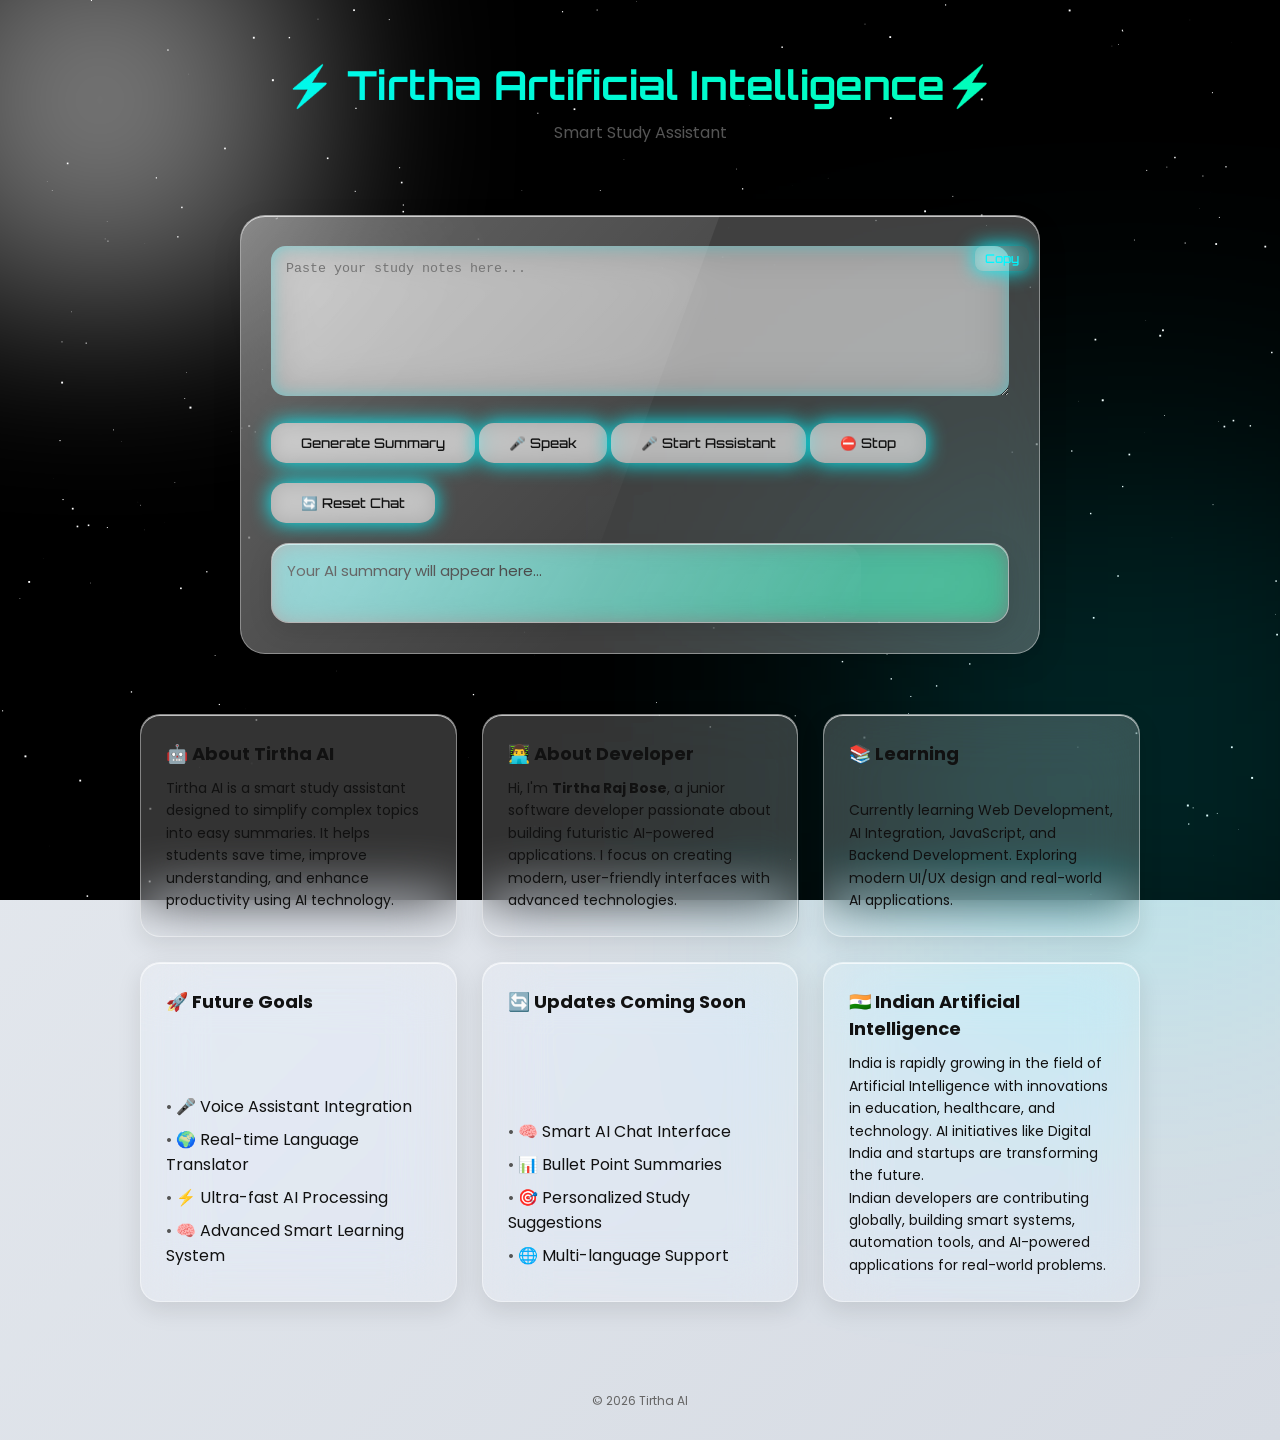
<file: index.html>
<!DOCTYPE html>
<html lang="en">
<head>
  <link rel="stylesheet" href="style.css">
<meta charset="UTF-8" />
<meta name="viewport" content="width=device-width, initial-scale=1.0" />
<title>Tirtha Artificial Intelligence</title>

<link href="https://fonts.googleapis.com/css2?family=Orbitron:wght@400;600;800&family=Poppins:wght@300;400;500&display=swap" rel="stylesheet">

<style>
  /* RESET */
* {
  margin:0;
  padding:0;
  box-sizing:border-box;
}

/* BODY */
body {
  font-family:'Poppins',sans-serif;
  background: radial-gradient(circle at 20% 20%, #0f2027, #050505);
  color:#fff;
  overflow-x:hidden;
}

/* 🔥 glowing background */
body::before, body::after {
  content:"";
  position:absolute;
  width:500px;
  height:500px;
  background:#00f7ff33;
  filter:blur(150px);
  z-index:-1;
}
body::before { top:-100px; left:-100px; }
body::after { bottom:-100px; right:-100px; }

/* HEADER */
header {
  text-align:center;
  padding:60px 20px;
}

/* 🔥 neon animated title */
h1 {
  font-family:'Orbitron';
  font-size:45px;
  background:linear-gradient(90deg,#00f7ff,#00ffa6,#00f7ff);
  background-size:200%;
  -webkit-background-clip:text;
  -webkit-text-fill-color:transparent;
  animation: glowMove 3s linear infinite;
}

@keyframes glowMove {
  0% {background-position:0%}
  100% {background-position:200%}
}

.subtitle {
  color:#aaa;
}

/* 🧊 GLASS CARD */
.main-card {
  width:90%;
  max-width:800px;
  margin:40px auto;
  padding:30px;
  border-radius:25px;
  background:rgba(255,255,255,0.05);
  backdrop-filter:blur(20px);
  box-shadow:0 0 40px #00f7ff44;
  transform-style:preserve-3d;
  transition:0.3s;
}

.main-card:hover {
  box-shadow:0 0 60px #00ffa6;
}

/* TEXTAREA */
textarea {
  width:100%;
  height:150px;
  padding:15px;
  border-radius:12px;
  border:none;
  background:#000;
  color:#00f7ff;
  box-shadow:inset 0 0 15px #00f7ff55;
}

/* BUTTON */
button {
  margin-top:20px;
  padding:12px 30px;
  border-radius:12px;
  border:none;
  font-family:'Orbitron';
  background:linear-gradient(90deg,#00f7ff,#00ffa6);
  cursor:pointer;
  box-shadow:0 0 20px #00f7ff;
  transition:0.3s;
}

button:hover {
  transform:scale(1.1);
  box-shadow:0 0 40px #00ffa6;
}

/* 🤍 iOS LIQUID GLASS AI OUTPUT */
.output {
  position: relative;
  margin-top: 20px;
  padding: 20px;
  border-radius: 20px;

  /* ✨ glass base */
  background: rgba(255, 255, 255, 0.15);
  backdrop-filter: blur(30px) saturate(180%);
  -webkit-backdrop-filter: blur(30px) saturate(180%);

  /* 💎 subtle border */
  border: 1px solid rgba(255, 255, 255, 0.3);

  /* 🌫 soft shadow */
  box-shadow:
    0 8px 30px rgba(0,0,0,0.15),
    inset 0 1px 1px rgba(255,255,255,0.4);

  min-height: 100px;
  max-height: 260px;
  overflow-y: auto;

  color: #111;
  font-size: 15px;
  line-height: 1.6;

  transition: all 0.4s ease;
}

/* ✨ glass highlight layer */
.output::before {
  content: "";
  position: absolute;
  inset: 0;
  border-radius: 20px;

  background: linear-gradient(
    120deg,
    rgba(255,255,255,0.6),
    rgba(255,255,255,0.1),
    rgba(255,255,255,0.4)
  );

  opacity: 0.4;
  pointer-events: none;
}

/* 💧 subtle shine movement */
.output::after {
  content: "";
  position: absolute;
  top: 0;
  left: -120%;
  width: 200%;
  height: 100%;
  border-radius: 20px;

  background: linear-gradient(
    120deg,
    transparent,
    rgba(255,255,255,0.5),
    transparent
  );

  animation: glassShine 6s infinite;
}

@keyframes glassShine {
  0% { left: -120%; }
  100% { left: 120%; }
}

/* 📜 smooth scrollbar */
.output::-webkit-scrollbar {
  width: 6px;
}

.output::-webkit-scrollbar-thumb {
  background: rgba(0,0,0,0.2);
  border-radius: 10px;
}

/* 🤍 COPY BUTTON (iOS style) */
.copy-btn {
  position: absolute;
  top: 10px;
  right: 10px;
  padding: 6px 12px;

  font-size: 12px;
  border-radius: 10px;
  border: none;

  background: rgba(255,255,255,0.4);
  backdrop-filter: blur(10px);

  color: #111;
  cursor: pointer;

  transition: 0.3s;
}

.copy-btn:hover {
  background: rgba(255,255,255,0.7);
}

/* ✨ glowing animated border */
.output::before {
  content:"";
  position:absolute;
  inset:-2px;
  border-radius:20px;
  background: linear-gradient(120deg,#00f7ff,#00ffa6,#00f7ff);
  background-size:200%;
  z-index:-1;
  animation: borderGlow 4s linear infinite;
  filter: blur(10px);
}

@keyframes borderGlow {
  0% {background-position:0%}
  100% {background-position:200%}
}

/* 🧠 smooth fade */
@keyframes fadeIn {
  from {opacity:0; transform:translateY(10px);}
  to {opacity:1; transform:translateY(0);}
}

/* 📋 COPY BUTTON */
.copy-btn {
  position:absolute;
  top:10px;
  right:10px;
  padding:5px 10px;
  font-size:12px;
  border:none;
  border-radius:8px;
  background:rgba(0,255,255,0.2);
  color:#00f7ff;
  cursor:pointer;
  transition:0.3s;
}

.copy-btn:hover {
  background:#00f7ff;
  color:#000;
}

/* 🧠 scrollbar styling */
.output::-webkit-scrollbar {
  width:6px;
}

.output::-webkit-scrollbar-thumb {
  background:#00f7ff;
  border-radius:10px;
}

/* ✨ typing cursor */
.typing::after {
  content:"|";
  animation:blink 1s infinite;
}

@keyframes blink {
  50% {opacity:0;}
}

/* FOOTER */
footer {
  text-align:center;
  padding:30px;
  color:#666;
  font-size:12px;
}
/* 💎 LIQUID GLASS CARD */
.main-card {
  position: relative;
  overflow: hidden;
  background: rgba(255,255,255,0.06);
  backdrop-filter: blur(25px) saturate(180%);
  border: 1px solid rgba(255,255,255,0.15);
  box-shadow:
    0 10px 40px rgba(0,255,255,0.2),
    inset 0 0 20px rgba(255,255,255,0.1);
  animation: floatCard 6s ease-in-out infinite;
}

/* 🌊 floating motion */
@keyframes floatCard {
  0%,100% { transform: translateY(0px); }
  50% { transform: translateY(-15px); }
}

/* ✨ glass shine sweep */
.main-card::before {
  content:"";
  position:absolute;
  width:150%;
  height:100%;
  background: linear-gradient(
    120deg,
    transparent,
    rgba(255,255,255,0.2),
    transparent
  );
  top:0;
  left:-100%;
  transform: skewX(-20deg);
  animation: shineMove 5s infinite;
}

@keyframes shineMove {
  0% { left:-100%; }
  100% { left:150%; }
}

/* 🖱 CUSTOM CURSOR */
.cursor {
  position: fixed;
  width: 20px;
  height: 20px;
  border-radius: 50%;
  background: rgba(0,255,255,0.6);
  pointer-events: none;
  mix-blend-mode: screen;
  box-shadow: 0 0 20px #00f7ff, 0 0 40px #00ffa6;
  transform: translate(-50%, -50%);
  z-index: 9999;
}

/* 🌊 ripple effect */
.ripple {
  position: fixed;
  border-radius: 50%;
  background: rgba(0,255,255,0.2);
  transform: scale(0);
  animation: rippleAnim 0.6s linear;
  pointer-events: none;
}

@keyframes rippleAnim {
  to {
    transform: scale(6);
    opacity: 0;
  }
}
/* 💧 WATER RIPPLE */
.ripple {
  position: fixed;
  border-radius: 50%;
  background: radial-gradient(circle, rgba(0,255,255,0.4) 0%, rgba(0,255,255,0.1) 40%, transparent 70%);
  transform: scale(0);
  pointer-events: none;
  animation: waterRipple 0.8s ease-out;
  z-index: 9999;
}

@keyframes waterRipple {
  0% {
    transform: scale(0);
    opacity: 0.8;
  }
  70% {
    transform: scale(4);
    opacity: 0.3;
  }
  100% {
    transform: scale(6);
    opacity: 0;
  }
}
/* 🌐 SECTION LAYOUT */
.glass-section {
  width:90%;
  max-width:1000px;
  margin:60px auto;
  display:grid;
  grid-template-columns:repeat(auto-fit,minmax(250px,1fr));
  gap:25px;
}

/* 🧊 GLASS CARDS */
.glass-card {
  padding:25px;
  border-radius:20px;

  background: rgba(255,255,255,0.2);
  backdrop-filter: blur(30px) saturate(180%);
  -webkit-backdrop-filter: blur(30px) saturate(180%);

  border:1px solid rgba(255,255,255,0.4);

  box-shadow:
    0 8px 25px rgba(0,0,0,0.1),
    inset 0 1px 0 rgba(255,255,255,0.7);

  transition:0.3s;
}

/* ✨ hover effect */
.glass-card:hover {
  transform: translateY(-8px) scale(1.02);
}

/* HEADINGS */
.glass-card h2 {
  margin-bottom:10px;
  font-size:18px;
}

/* TEXT */
.glass-card p {
  font-size:14px;
  line-height:1.6;
}

/* LIST */
.glass-card ul {
  padding-left:15px;
}

.glass-card li {
  margin-bottom:8px;
}
.glass-card ul {
  list-style: none;
  padding-left: 0;
}

.glass-card li::before {
  content: "• ";
  color: #555;
}
.glass-section {
  justify-content: center;
}
 
/* hidden initially */
.glass-card {
  opacity: 0;
  transform: translateY(40px);
  transition: all 0.8s ease;
}

/* when visible */
.glass-card.show {
  opacity: 1;
  transform: translateY(0);
}
.glass-section {
  width: 90%;
  max-width: 1000px;
  margin: 60px auto;

  display: grid;
  grid-template-columns: repeat(3, 1fr);
  gap: 25px;
}

/* 🔥 equal height fix */
.glass-card {
  display: flex;
  flex-direction: column;
  justify-content: space-between;
  min-height: 180px;
}

/* tablet */
@media (max-width: 900px) {
  .glass-section {
    grid-template-columns: repeat(2, 1fr);
  }
}

/* mobile */
@media (max-width: 600px) {
  .glass-section {
    grid-template-columns: 1fr;
  }
}
* {margin:0; padding:0; box-sizing:border-box;}

body {
  font-family:'Poppins',sans-serif;
  background: linear-gradient(135deg, #e8ecf1, #d6dbe3);
  color:#111;
}

/* soft glow background */
body::before {
  content:"";
  position:fixed;
  width:500px;
  height:500px;
  background: radial-gradient(circle, rgba(255,255,255,0.6), transparent);
  top:-150px;
  left:-150px;
  filter: blur(80px);
  z-index:-1;
}

header {
  text-align:center;
  padding:60px 20px 30px;
}

h1 {
  font-family:'Orbitron';
  font-size:40px;
  color:#111;
}

.subtitle {
  color:#555;
  margin-top:10px;
}

/* 🧊 MAIN CARD - iOS GLASS */
.main-card {
  width:90%;
  max-width:800px;
  margin:40px auto;
  padding:30px;
  border-radius:25px;

  background: rgba(255,255,255,0.25);
  backdrop-filter: blur(30px) saturate(180%);
  -webkit-backdrop-filter: blur(30px) saturate(180%);

  border: 1px solid rgba(255,255,255,0.4);

  box-shadow:
    0 10px 30px rgba(0,0,0,0.1),
    inset 0 1px 0 rgba(255,255,255,0.7);

  transition:0.3s;
}

.main-card:hover {
  transform: translateY(-5px);
}

/* INPUT */
textarea {
  width:100%;
  height:150px;
  padding:15px;
  border-radius:15px;
  border:none;

  background: rgba(255,255,255,0.4);
  backdrop-filter: blur(20px);

  color:#111;
  outline:none;
}

/* BUTTON - iOS STYLE */
button {
  margin-top:20px;
  padding:12px 30px;
  border-radius:15px;
  border:none;

  background: rgba(255,255,255,0.5);
  backdrop-filter: blur(10px);

  color:#111;
  font-weight:500;
  cursor:pointer;

  transition:0.3s;
}

button:hover {
  background: rgba(255,255,255,0.8);
  transform: scale(1.05);
}

/* 🤍 OUTPUT - LIQUID GLASS */
.output {
  position: relative;
  margin-top:20px;
  padding:15px;
  border-radius:18px;

  background: rgba(255,255,255,0.2);
  backdrop-filter: blur(35px) saturate(180%);
  -webkit-backdrop-filter: blur(35px) saturate(180%);

  border: 1px solid rgba(255,255,255,0.4);

  box-shadow:
    0 8px 25px rgba(0,0,0,0.1),
    inset 0 1px 0 rgba(255,255,255,0.7);

  min-height:80px;
  color:#111;
  line-height:1.6;
}

/* ✨ subtle shine */
.output::after {
  content:"";
  position:absolute;
  top:0;
  left:-120%;
  width:200%;
  height:100%;

  background: linear-gradient(
    120deg,
    transparent,
    rgba(255,255,255,0.5),
    transparent
  );

  animation: shine 8s infinite;
}

@keyframes shine {
  0% { left:-120%; }
  100% { left:120%; }
}

footer {
  text-align:center;
  padding:30px;
  color:#666;
  font-size:12px;
}
/* 🌌 SPACE BACKGROUND */
#space {
  position: fixed;
  top: 0;
  left: 0;
  width: 100%;
  height: 100%;
  z-index: -2;
  background: #000;
}
</style>
</head>

<body>
<canvas id="space"></canvas>
<header>
  <h1>⚡ Tirtha Artificial Intelligence⚡</h1>
  <div class="subtitle">Smart Study Assistant</div>
</header>

<div class="main-card">
  <textarea id="inputText" placeholder="Paste your study notes here..."></textarea>
  <button onclick="summarizeText()">Generate Summary</button>
 <button class="copy-btn" onclick="copyText()">Copy</button>
 <button onclick="startVoice()">🎤 Speak</button>
 <button onclick="startAssistant()">🎤 Start Assistant</button>
<button onclick="stopAssistant()">⛔ Stop</button> 
<button onclick="resetChat()">🔄 Reset Chat</button> 
<div class="output" id="outputBox">

  Your AI summary will appear here...
</div>
 
</div>
<!-- 🌐 EXTRA SECTIONS -->
<section class="glass-section">

  <!-- 🤖 ABOUT AI -->
  <div class="glass-card">
    <h2>🤖 About Tirtha AI</h2>
    <p>
      Tirtha AI is a smart study assistant designed to simplify complex topics into easy summaries.
      It helps students save time, improve understanding, and enhance productivity using AI technology.
    </p>
  </div>

  <!-- 👨‍💻 ABOUT DEVELOPER -->
  <div class="glass-card">
    <h2>👨‍💻 About Developer</h2>
    <p>
      Hi, I'm <b>Tirtha Raj Bose</b>, a junior software developer passionate about building futuristic AI-powered applications.
      I focus on creating modern, user-friendly interfaces with advanced technologies.
    </p>
  </div>

  <!-- 📚 LEARNING -->
  <div class="glass-card">
    <h2>📚 Learning</h2>
    <p>
      Currently learning Web Development, AI Integration, JavaScript, and Backend Development.
      Exploring modern UI/UX design and real-world AI applications.
    </p>
  </div>

  <!-- 🚀 FUTURE GOALS -->
  <div class="glass-card">
    <h2>🚀 Future Goals</h2>
    <ul>
      <li>🎤 Voice Assistant Integration</li>
      <li>🌍 Real-time Language Translator</li>
      <li>⚡ Ultra-fast AI Processing</li>
      <li>🧠 Advanced Smart Learning System</li>
    </ul>
  </div>
<!-- 🔄 UPDATES SOON -->
<div class="glass-card">
  <h2>🔄 Updates Coming Soon</h2>
  <ul>
    <li>🧠 Smart AI Chat Interface</li>
    <li>📊 Bullet Point Summaries</li>
    <li>🎯 Personalized Study Suggestions</li>
    <li>🌐 Multi-language Support</li>
  </ul>
</div>

<!-- 🇮🇳 INDIAN AI -->
<div class="glass-card">
  <h2>🇮🇳 Indian Artificial Intelligence</h2>
  <p>
    India is rapidly growing in the field of Artificial Intelligence with innovations in education,
    healthcare, and technology. AI initiatives like Digital India and startups are transforming the future.
  </p>
  <p>
    Indian developers are contributing globally, building smart systems, automation tools,
    and AI-powered applications for real-world problems.
  </p>
</div>
</section>

<footer>© 2026 Tirtha AI</footer>

<script>
// 🎤 VOICE INPUT
function startVoice() {
  const recognition = new (window.SpeechRecognition || window.webkitSpeechRecognition)();

  recognition.lang = "en-US";
  recognition.interimResults = false;

  recognition.onresult = function(event) {
    const text = event.results[0][0].transcript;
    document.getElementById("inputText").value = text;

    summarizeText();
  };

  recognition.onerror = function() {
    alert("🎤 Microphone permission required");
  };

  recognition.start();
}

// 🔄 RESET CHAT
async function resetChat() {
  await fetch("https://tirtha-backend.onrender.com/reset", {
    method: "POST"
  });
}

// 🔊 SINGLE SPEAK FUNCTION
function speak(text, callback) {
  const speech = new SpeechSynthesisUtterance(text);
  speech.lang = "en-US";
  speech.rate = 1;
  speech.pitch = 1;

  speech.onend = () => {
    if (callback) callback();
  };

  window.speechSynthesis.cancel();
  window.speechSynthesis.speak(speech);
}

<script>
async function summarizeText() {
  const input = document.getElementById("inputText").value;
  const output = document.getElementById("outputBox");

  console.log("🚀 Button clicked");

  if (!input.trim()) {
    output.innerHTML = "⚠️ Please enter some text.";
    return;
  }

  // 🔥 LIMIT TEXT (important)
  const trimmedInput = input.slice(0, 300);

  output.innerHTML = "⚡ AI is thinking... (max 20 sec)";

  try {
    console.log("📡 Sending request...");

    // 🔥 TIMEOUT (VERY IMPORTANT)
    const controller = new AbortController();
    const timeout = setTimeout(() => controller.abort(), 20000);

    const response = await fetch("https://tirtha-backend.onrender.com/summarize", {
      method: "POST",
      headers: {
        "Content-Type": "application/json"
      },
      body: JSON.stringify({ text: trimmedInput }),
      signal: controller.signal
    });

    clearTimeout(timeout);

    console.log("✅ Response received");

    const data = await response.json();
    console.log("📦 Data:", data);

    if (data.summary) {
      output.innerHTML = "<b>AI Summary:</b><br><br>" + data.summary;
    } else if (data.error) {
      output.innerHTML = "⚠️ " + data.error;
    } else {
      output.innerHTML = "⚠️ Unexpected response.";
    }

  } catch (err) {
    console.error("❌ ERROR:", err);

    if (err.name === "AbortError") {
      output.innerHTML = "⏳ Request timed out. Try shorter text.";
    } else {
      output.innerHTML = "❌ Cannot connect to backend.";
    }
  }
}
</script>
<script>
// 🧊 3D tilt effect
const card = document.querySelector(".main-card");

document.addEventListener("mousemove", (e) => {
  const x = (window.innerWidth / 2 - e.pageX) / 25;
  const y = (window.innerHeight / 2 - e.pageY) / 25;

  card.style.transform = `rotateY(${x}deg) rotateX(${y}deg)`;
});

// 🤖 typing animation
function typeEffect(text, element) {
  element.innerHTML = "";
  let i = 0;

  function typing() {
    if (i < text.length) {
      element.innerHTML += text.charAt(i);
      i++;
      setTimeout(typing, 20);
    }
  }
  typing();
}

// 🚀 main function
async function summarizeText() {
  const input = document.getElementById("inputText").value;
  const output = document.getElementById("outputBox");

  if (!input.trim()) {
    output.innerHTML = "⚠️ Please enter text.";
    return;
  }

  output.innerHTML = "⚡ AI is thinking...";
  output.classList.add("typing");

  try {
    const response = await fetch("https://tirtha-backend.onrender.com/summarize", {
      method:"POST",
      headers:{"Content-Type":"application/json"},
      body:JSON.stringify({ text: input.slice(0,200) })
    });

    const data = await response.json();

    output.classList.remove("typing");

    if (data.summary) {
      typeEffect(data.summary, output);
    } else {
      output.innerHTML = "⚠️ " + data.error;
    }

  } catch (err) {
    output.innerHTML = "❌ Connection error";
  }
}
</script>
<script>
// 🖱 Smooth glowing cursor
const cursor = document.createElement("div");
cursor.classList.add("cursor");
document.body.appendChild(cursor);

document.addEventListener("mousemove", (e) => {
  cursor.style.left = e.clientX + "px";
  cursor.style.top = e.clientY + "px";
});

// 🌊 water ripple on click
document.addEventListener("click", (e) => {
  const ripple = document.createElement("div");
  ripple.classList.add("ripple");
  ripple.style.width = ripple.style.height = "100px";
  ripple.style.left = e.clientX - 50 + "px";
  ripple.style.top = e.clientY - 50 + "px";

  document.body.appendChild(ripple);

  setTimeout(() => {
    ripple.remove();
  }, 600);
});

// 🧊 advanced 3D tilt (liquid feel)
const card = document.querySelector(".main-card");

document.addEventListener("mousemove", (e) => {
  const x = (window.innerWidth / 2 - e.pageX) / 30;
  const y = (window.innerHeight / 2 - e.pageY) / 30;

  card.style.transform = `
    rotateY(${x}deg)
    rotateX(${y}deg)
    scale(1.02)
  `;
});
</script>
<script>
// 💧 Water drop ripple effect
document.addEventListener("click", function(e) {
  const ripple = document.createElement("div");
  ripple.classList.add("ripple");

  const size = 120; // size of ripple
  ripple.style.width = ripple.style.height = size + "px";

  ripple.style.left = (e.clientX - size / 2) + "px";
  ripple.style.top = (e.clientY - size / 2) + "px";

  document.body.appendChild(ripple);

  // remove after animation
  setTimeout(() => {
    ripple.remove();
  }, 800);
});
</script>
<script>
function copyText() {
  const text = document.getElementById("outputBox").innerText;
  navigator.clipboard.writeText(text);
  alert("Copied!");
}
</script>
<script>
const canvas = document.getElementById("space");
const ctx = canvas.getContext("2d");

canvas.width = window.innerWidth;
canvas.height = window.innerHeight;

let stars = [];
let meteors = [];

// ⭐ Create stars
for (let i = 0; i < 300; i++) {
  stars.push({
    x: Math.random() * canvas.width,
    y: Math.random() * canvas.height,
    size: Math.random() * 2,
    speed: Math.random() * 0.5 + 0.2
  });
}

// ☄️ Create meteors
function createMeteor() {
  meteors.push({
    x: Math.random() * canvas.width,
    y: -50,
    len: Math.random() * 80 + 50,
    speed: Math.random() * 8 + 5,
    opacity: Math.random()
  });
}

// animation loop
function animate() {
  ctx.fillStyle = "black";
  ctx.fillRect(0, 0, canvas.width, canvas.height);

  // ⭐ stars
  ctx.fillStyle = "white";
  stars.forEach(star => {
    star.y += star.speed;

    if (star.y > canvas.height) {
      star.y = 0;
      star.x = Math.random() * canvas.width;
    }

    ctx.fillRect(star.x, star.y, star.size, star.size);
  });

  // ☄️ meteors
  meteors.forEach((m, index) => {
    ctx.beginPath();
    ctx.moveTo(m.x, m.y);
    ctx.lineTo(m.x - m.len, m.y + m.len);
    ctx.strokeStyle = "rgba(255,255,255," + m.opacity + ")";
    ctx.lineWidth = 2;
    ctx.stroke();

    m.x -= m.speed;
    m.y += m.speed;

    if (m.y > canvas.height) {
      meteors.splice(index, 1);
    }
  });

  // randomly create meteors
  if (Math.random() < 0.05) {
    createMeteor();
  }

  requestAnimationFrame(animate);
}

animate();

// resize fix
window.addEventListener("resize", () => {
  canvas.width = window.innerWidth;
  canvas.height = window.innerHeight;
});
</script>
<script>
const cards = document.querySelectorAll(".glass-card");

const observer = new IntersectionObserver((entries) => {
  entries.forEach(entry => {
    if (entry.isIntersecting) {
      entry.target.classList.add("show");
    }
  });
}, {
  threshold: 0.2
});

cards.forEach(card => {
  observer.observe(card);
});
</script>

</body>
</html>
</file>
<file: style.css>

</file>
